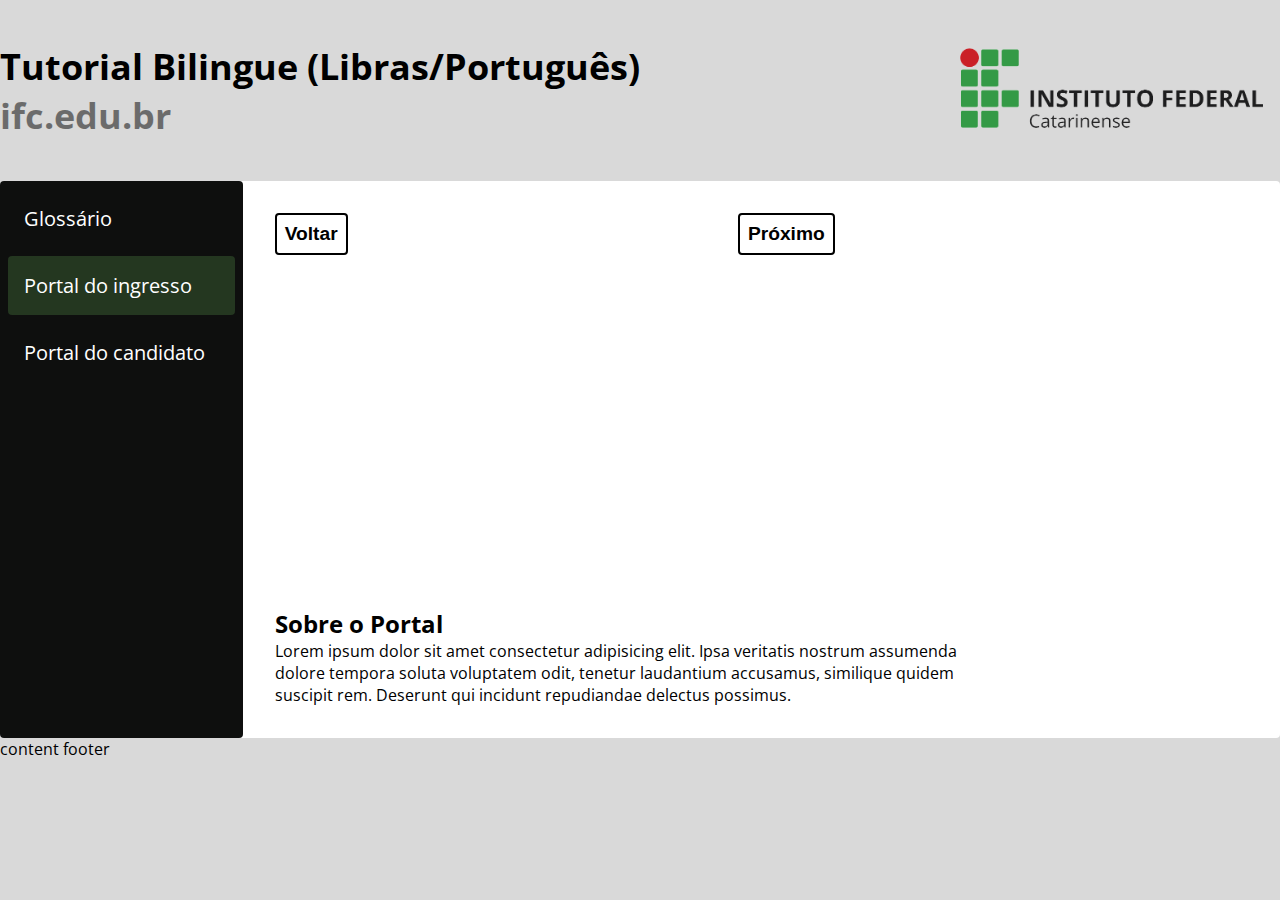
<file: index.html>
<!DOCTYPE html>
<html lang="pt-BR">

<head>
  <meta charset="UTF-8">
  <meta http-equiv="X-UA-Compatible" content="IE=edge">
  <meta name="viewport" content="width=device-width, initial-scale=1.0">
  <title>Documento</title>
  <link rel="stylesheet" href="style.css">
  <link rel="preconnect" href="https://fonts.googleapis.com">
  <link rel="preconnect" href="https://fonts.gstatic.com" crossorigin>
  <link href="https://fonts.googleapis.com/css2?family=Open+Sans:wght@400;500;600;700;800&display=swap" rel="stylesheet">
</head>

<body>
  <div id="container">
    <header>
      <div class="header__page-name">
        <span>Tutorial Bilingue (Libras/Português)</span>
        <a href="https://ifc.edu.br/">ifc.edu.br</a>
      </div>
      <div class="header__logo">
        <img src="img/ifc-logo.png" alt="">
      </div>
    </header>

    <main>
      <nav>
        <ul>
          <li><a href="glossario.html">Glossário</a></li>
          <li><a class="selected" href="index.html">Portal do ingresso</a></li>
          <li><a href="#">Portal do candidato</a></li>
        </ul>
      </nav>

      <div class="content">
        <div class="video-player">
          <div class="video-controller">
            <button>Voltar</button>
            <button>Próximo</button>
          </div>

          <iframe width="560" height="315" src="https://www.youtube.com/embed/dQw4w9WgXcQ" title="YouTube video player" frameborder="0" allow="accelerometer; autoplay; clipboard-write; encrypted-media; gyroscope; picture-in-picture" allowfullscreen></iframe>
        </div>
        <h2>Sobre o Portal</h2>
        <p>Lorem ipsum dolor sit amet consectetur adipisicing elit. Ipsa veritatis nostrum assumenda dolore tempora soluta voluptatem odit, tenetur laudantium accusamus, similique quidem suscipit rem. Deserunt qui incidunt repudiandae delectus possimus.</p>
      </div>
    </main>
    <footer>
      content footer
    </footer>
  </div>
</body>

</html>
</file>
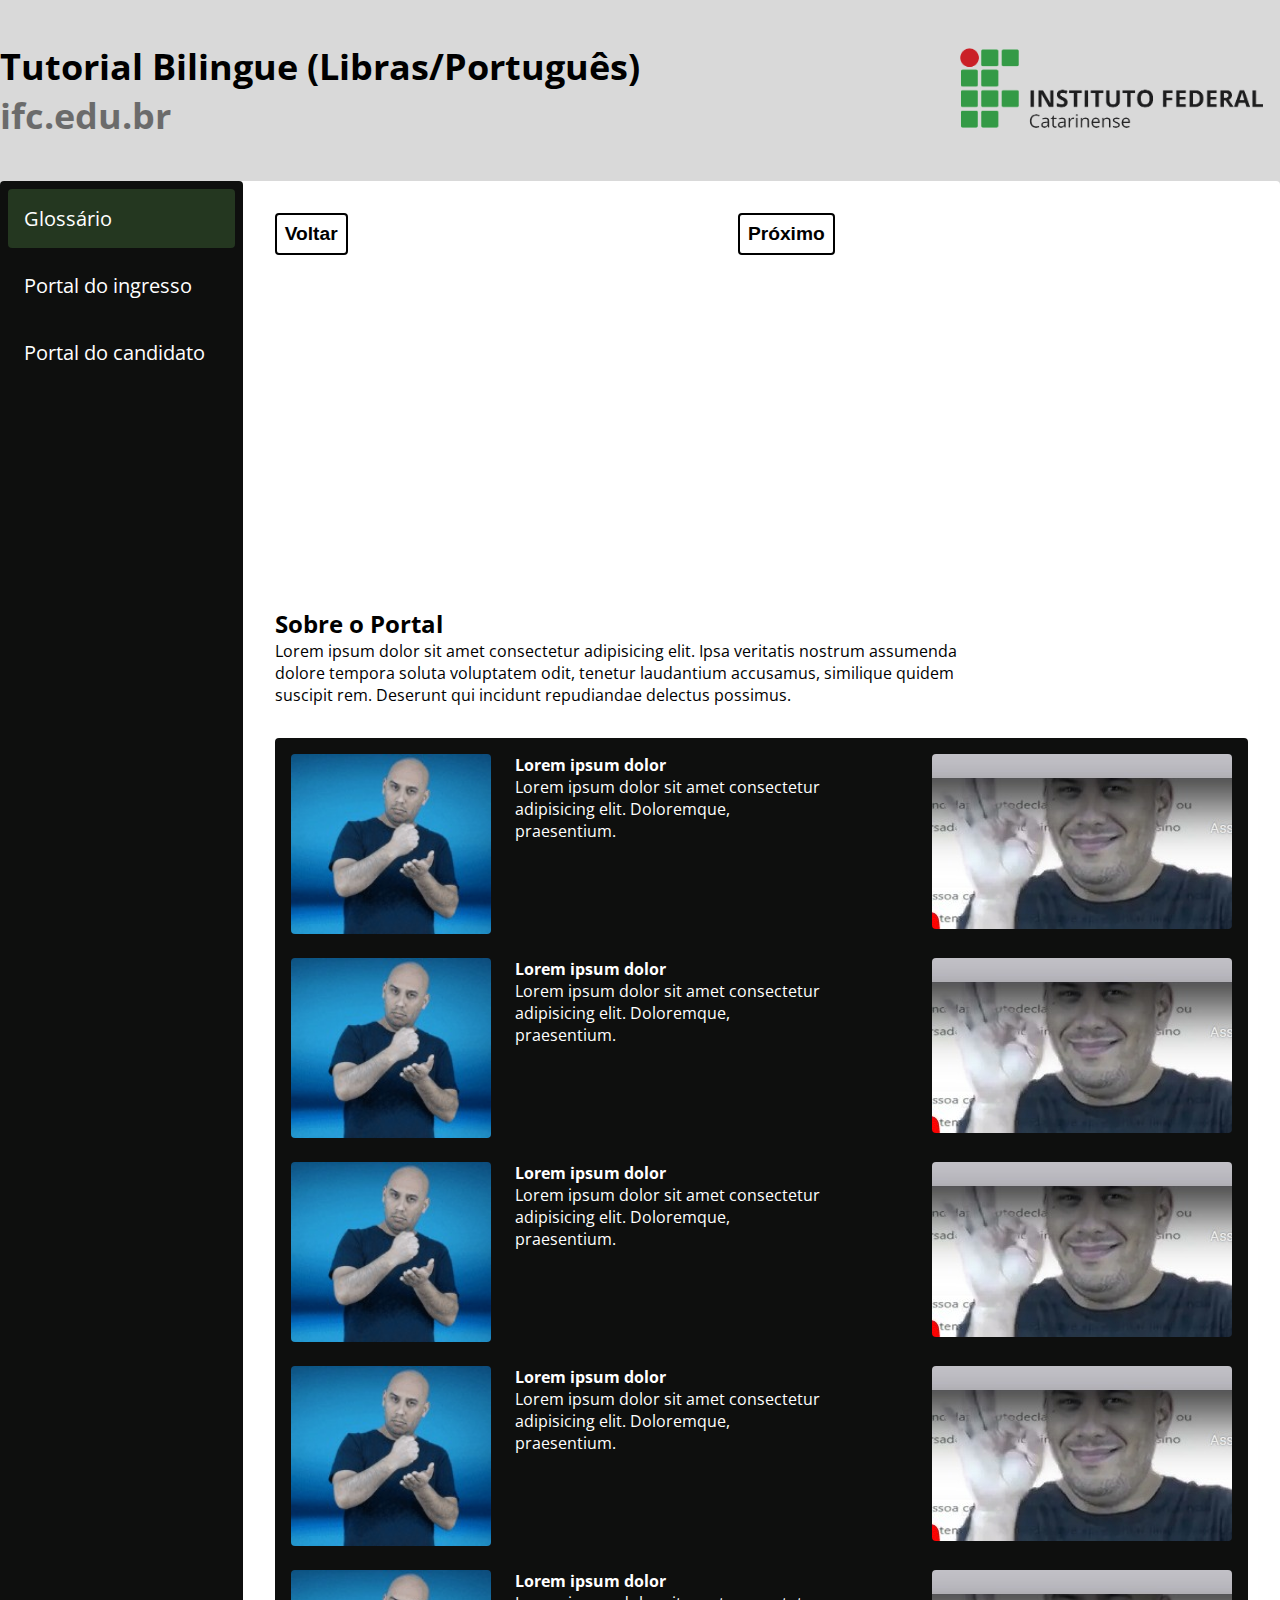
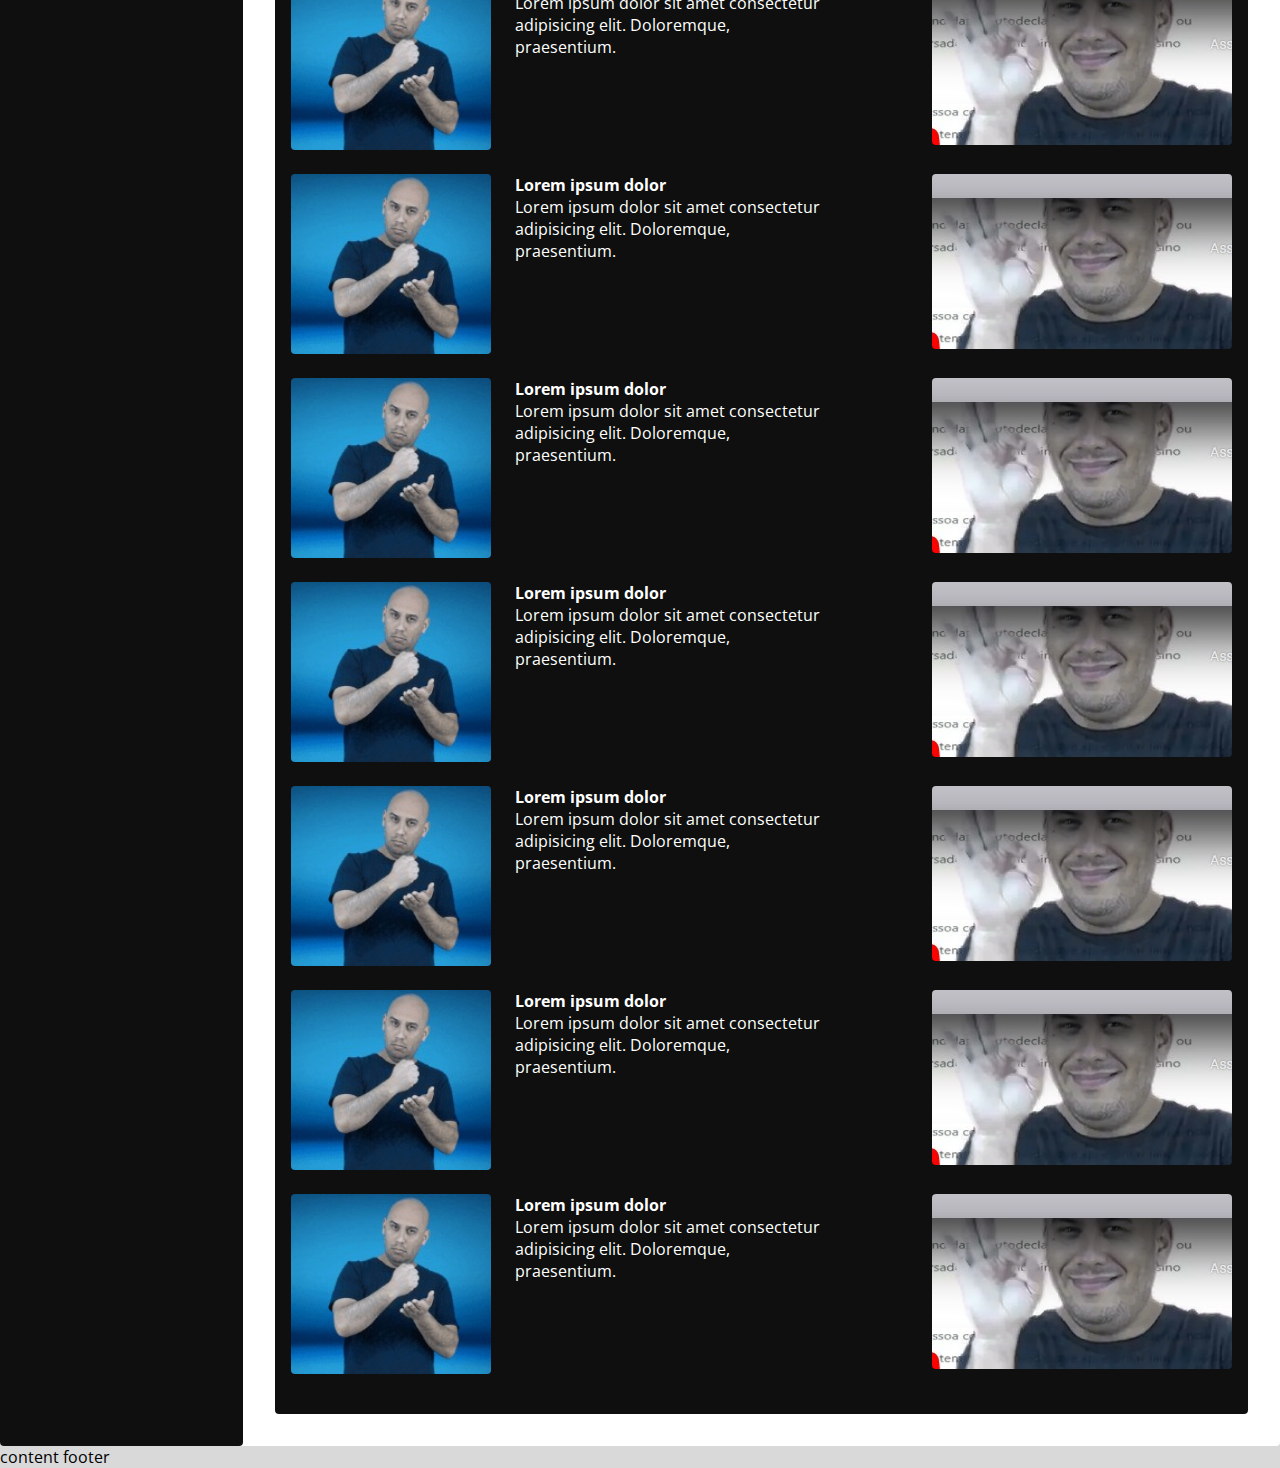
<file: glossario.html>
<!DOCTYPE html>
<html lang="pt-BR">

<head>
  <meta charset="UTF-8">
  <meta http-equiv="X-UA-Compatible" content="IE=edge">
  <meta name="viewport" content="width=device-width, initial-scale=1.0">
  <title>Documento</title>
  <link rel="stylesheet" href="style.css">
  <link rel="preconnect" href="https://fonts.googleapis.com">
  <link rel="preconnect" href="https://fonts.gstatic.com" crossorigin>
  <link href="https://fonts.googleapis.com/css2?family=Open+Sans:wght@400;500;600;700;800&display=swap" rel="stylesheet">
</head>

<body id="glossario">
  <div id="container">
    <header>
      <div class="header__page-name">
        <span>Tutorial Bilingue (Libras/Português)</span>
        <a href="https://ifc.edu.br/">ifc.edu.br</a>
      </div>
      <div class="header__logo">
        <img src="img/ifc-logo.png" alt="">
      </div>
    </header>

    <main>
      <nav>
        <ul>
          <li><a class="selected" href="glossario.html">Glossário</a></li>
          <li><a href="index.html">Portal do ingresso</a></li>
          <li><a href="#">Portal do candidato</a></li>
        </ul>
      </nav>

      <div class="content">
        <div class="video-player">
          <div class="video-controller">
            <button>Voltar</button>
            <button>Próximo</button>
          </div>

          <iframe width="560" height="315" src="https://www.youtube.com/embed/AOLal6z6nig" title="YouTube video player" frameborder="0" allow="accelerometer; autoplay; clipboard-write; encrypted-media; gyroscope; picture-in-picture" allowfullscreen></iframe>
        </div>
        <h2>Sobre o Portal</h2>
        <p>Lorem ipsum dolor sit amet consectetur adipisicing elit. Ipsa veritatis nostrum assumenda dolore tempora soluta voluptatem odit, tenetur laudantium accusamus, similique quidem suscipit rem. Deserunt qui incidunt repudiandae delectus possimus.</p>

        <div class="glossario">
          <div class="list-item">
            <div class="gif">
              <img src="img/grid-img.jpeg" alt="grid img">
            </div>
  
            <div class="glossario__text-box">
              <h4>Lorem ipsum dolor</h4>
              <p>Lorem ipsum dolor sit amet consectetur adipisicing elit. Doloremque, praesentium.</p>
            </div>
  
            <div class="grid-img">
              <img src="img/grid-img-2.jpeg" alt="grid img">
            </div>
          </div>

          <div class="list-item">
            <div class="gif">
              <img src="img/grid-img.jpeg" alt="grid img">
            </div>
  
            <div class="glossario__text-box">
              <h4>Lorem ipsum dolor</h4>
              <p>Lorem ipsum dolor sit amet consectetur adipisicing elit. Doloremque, praesentium.</p>
            </div>
  
            <div class="grid-img">
              <img src="img/grid-img-2.jpeg" alt="grid img">
            </div>
          </div>

          <div class="list-item">
            <div class="gif">
              <img src="img/grid-img.jpeg" alt="grid img">
            </div>
  
            <div class="glossario__text-box">
              <h4>Lorem ipsum dolor</h4>
              <p>Lorem ipsum dolor sit amet consectetur adipisicing elit. Doloremque, praesentium.</p>
            </div>
  
            <div class="grid-img">
              <img src="img/grid-img-2.jpeg" alt="grid img">
            </div>
          </div>

          <div class="list-item">
            <div class="gif">
              <img src="img/grid-img.jpeg" alt="grid img">
            </div>
  
            <div class="glossario__text-box">
              <h4>Lorem ipsum dolor</h4>
              <p>Lorem ipsum dolor sit amet consectetur adipisicing elit. Doloremque, praesentium.</p>
            </div>
  
            <div class="grid-img">
              <img src="img/grid-img-2.jpeg" alt="grid img">
            </div>
          </div>

          <div class="list-item">
            <div class="gif">
              <img src="img/grid-img.jpeg" alt="grid img">
            </div>
  
            <div class="glossario__text-box">
              <h4>Lorem ipsum dolor</h4>
              <p>Lorem ipsum dolor sit amet consectetur adipisicing elit. Doloremque, praesentium.</p>
            </div>
  
            <div class="grid-img">
              <img src="img/grid-img-2.jpeg" alt="grid img">
            </div>
          </div>

          <div class="list-item">
            <div class="gif">
              <img src="img/grid-img.jpeg" alt="grid img">
            </div>
  
            <div class="glossario__text-box">
              <h4>Lorem ipsum dolor</h4>
              <p>Lorem ipsum dolor sit amet consectetur adipisicing elit. Doloremque, praesentium.</p>
            </div>
  
            <div class="grid-img">
              <img src="img/grid-img-2.jpeg" alt="grid img">
            </div>
          </div>

          <div class="list-item">
            <div class="gif">
              <img src="img/grid-img.jpeg" alt="grid img">
            </div>
  
            <div class="glossario__text-box">
              <h4>Lorem ipsum dolor</h4>
              <p>Lorem ipsum dolor sit amet consectetur adipisicing elit. Doloremque, praesentium.</p>
            </div>
  
            <div class="grid-img">
              <img src="img/grid-img-2.jpeg" alt="grid img">
            </div>
          </div>

          <div class="list-item">
            <div class="gif">
              <img src="img/grid-img.jpeg" alt="grid img">
            </div>
  
            <div class="glossario__text-box">
              <h4>Lorem ipsum dolor</h4>
              <p>Lorem ipsum dolor sit amet consectetur adipisicing elit. Doloremque, praesentium.</p>
            </div>
  
            <div class="grid-img">
              <img src="img/grid-img-2.jpeg" alt="grid img">
            </div>
          </div>

          <div class="list-item">
            <div class="gif">
              <img src="img/grid-img.jpeg" alt="grid img">
            </div>
  
            <div class="glossario__text-box">
              <h4>Lorem ipsum dolor</h4>
              <p>Lorem ipsum dolor sit amet consectetur adipisicing elit. Doloremque, praesentium.</p>
            </div>
  
            <div class="grid-img">
              <img src="img/grid-img-2.jpeg" alt="grid img">
            </div>
          </div>

          <div class="list-item">
            <div class="gif">
              <img src="img/grid-img.jpeg" alt="grid img">
            </div>
  
            <div class="glossario__text-box">
              <h4>Lorem ipsum dolor</h4>
              <p>Lorem ipsum dolor sit amet consectetur adipisicing elit. Doloremque, praesentium.</p>
            </div>
  
            <div class="grid-img">
              <img src="img/grid-img-2.jpeg" alt="grid img">
            </div>
          </div>

          <div class="list-item">
            <div class="gif">
              <img src="img/grid-img.jpeg" alt="grid img">
            </div>
  
            <div class="glossario__text-box">
              <h4>Lorem ipsum dolor</h4>
              <p>Lorem ipsum dolor sit amet consectetur adipisicing elit. Doloremque, praesentium.</p>
            </div>
  
            <div class="grid-img">
              <img src="img/grid-img-2.jpeg" alt="grid img">
            </div>
          </div>
        </div>
      </div>

    </main>
    <footer>
      content footer
    </footer>
  </div>
</body>

</html>
</file>
<file: style.css>
/* ESTILOS GERAIS */

* {
  margin: 0;
  padding: 0;
  list-style: none;
}

html {
  font-family: 'Open Sans', sans-serif;
}

body {
  background-color: #D9D9D9;
}

a {
  text-decoration: none;
}

/* DEFINIÇÃO DO CONTAINER */

#container {
  max-width: 1280px;
  margin: 0 auto;
}

/* ESTILOS DO HEADER  */

header {
  display: flex;
  justify-content: space-between;
  align-items: center;
  margin-top: 2rem;
}
.header__page-name {
  font-size: 36px;
  font-weight: bold;
}

.header__page-name a {
  color: black;
  opacity: .5;
  display: block;
}

.header__logo img {
  height: 7rem;
}

/* ESTILIZAÇÃO DO MAIN */

main {
  margin-top: 2rem;
  background-color: white;
  display: flex;
  border-radius: 4px;
}

/* NAVEGAÇÃO LATERAL */

main nav {
background-color: #0E0F0E;
width: 470px;
border-radius: 4px;
} 

main nav a {
  display: block;
  color: white;
  padding: 16px;
  font-size: 20px;
  margin: 8px;
}

main nav a.selected {
  background-color: #243720;
  border-radius: 4px;
}

/* CONTENT */

main .content {
  padding: 32px;
}
.video-player {
  width: 560px;
}
.video-player iframe {
  border-radius: 4px;
}
.video-player .video-controller {
  margin-bottom: 1rem;
  display: flex;  
  justify-content: space-between;
}

.video-controller button {
  display: block;
  font-size: 1.2rem;
  background: none;
  cursor: pointer;
  border: 2px solid black;
  font-weight: 600;
  padding: 8px;
  border-radius: 4px;
}

.content h2 {
  margin-top: 1rem;
}

.content p {
  max-width: 75%;
}

/* GLOSSARIO GRID  */
#glossario .glossario {
  margin-top: 2rem;
  border-radius: 4px;
  background-color: #0E0F0E;
  color: white;
  padding: 16px;
}

.glossario__text-box {
  margin-left: 24px;
}

.glossario .gif img {
  height: 180px;
  display: block;
  border-radius: 4px;
}

.glossario .grid-img img {
  display: block;
  border-radius: 4px;
}

#glossario .list-item {
  display: flex;
  padding-bottom: 24px;
}
</file>
